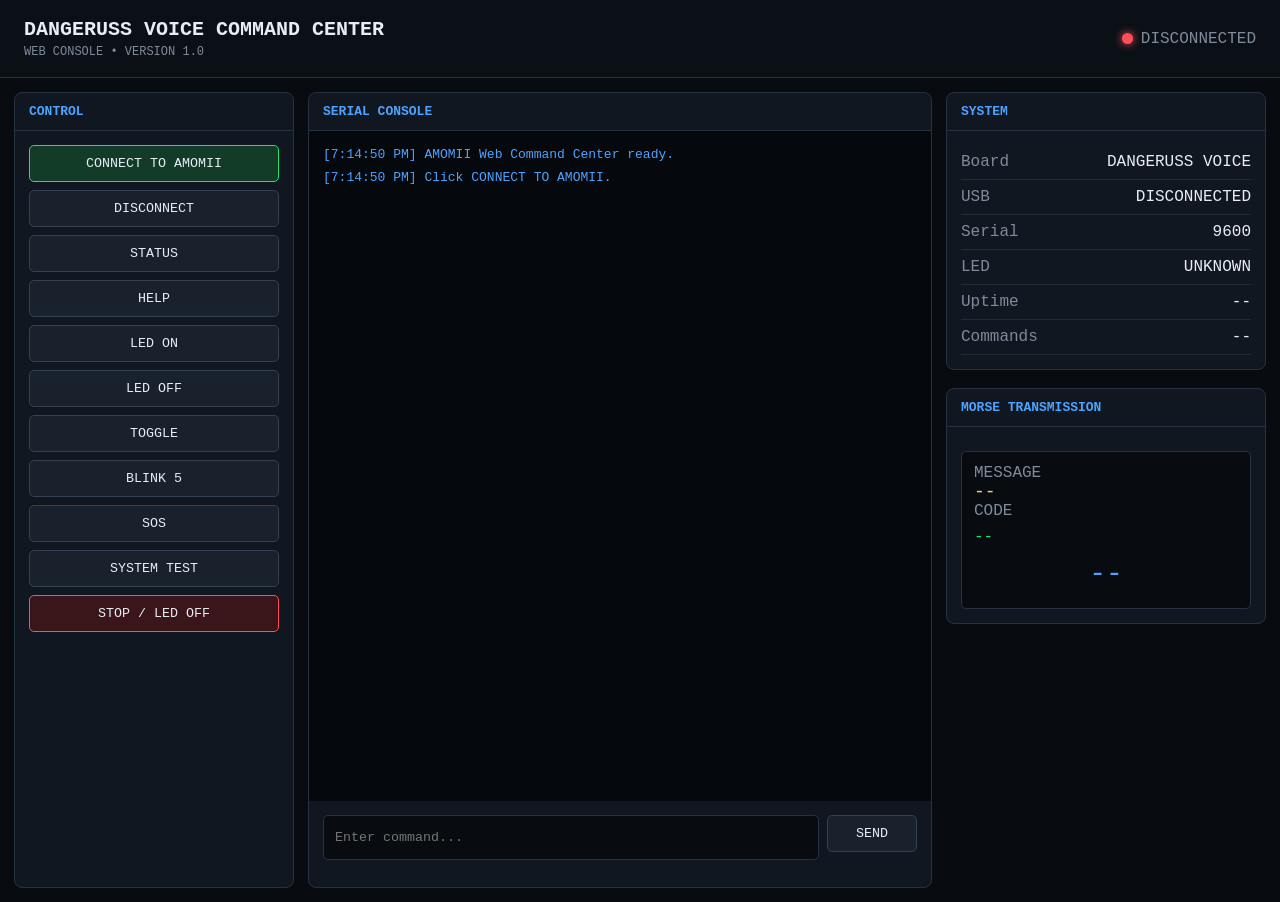
<file: docs/index.html>
<!DOCTYPE html>
<html lang="en">
<head>
<meta charset="UTF-8">
<meta name="viewport" content="width=device-width, initial-scale=1.0">

<title>DANGERUSS Voice Command Center</title>

<style>

:root {
    --bg: #080b10;
    --panel: #111720;
    --panel2: #0c1118;
    --border: #263241;
    --text: #e7edf5;
    --muted: #7f8b9a;
    --green: #20e070;
    --red: #ff4d5a;
    --blue: #4da3ff;
    --yellow: #ffd166;
}

* {
    box-sizing: border-box;
}

body {
    margin: 0;
    background: var(--bg);
    color: var(--text);
    font-family:
        Consolas,
        "Courier New",
        monospace;
}

header {
    padding: 18px 24px;
    border-bottom: 1px solid var(--border);
    background: #0b1017;
    display: flex;
    justify-content: space-between;
    align-items: center;
}

.title {
    font-size: 20px;
    font-weight: bold;
}

.subtitle {
    color: var(--muted);
    font-size: 12px;
    margin-top: 4px;
}

.status {
    display: flex;
    align-items: center;
    gap: 8px;
    color: var(--muted);
}

.status-dot {
    width: 11px;
    height: 11px;
    border-radius: 50%;
    background: var(--red);
    box-shadow: 0 0 8px var(--red);
}

.status-dot.online {
    background: var(--green);
    box-shadow: 0 0 10px var(--green);
}

main {
    display: grid;
    grid-template-columns: 280px 1fr 320px;
    gap: 14px;
    padding: 14px;
    min-height: calc(100vh - 76px);
}

.panel {
    background: var(--panel);
    border: 1px solid var(--border);
    border-radius: 8px;
    overflow: hidden;
}

.panel-title {
    padding: 11px 14px;
    border-bottom: 1px solid var(--border);
    color: var(--blue);
    font-weight: bold;
    font-size: 13px;
}

.panel-content {
    padding: 14px;
}

button {
    width: 100%;
    background: #18212c;
    border: 1px solid #334152;
    color: var(--text);
    padding: 10px;
    margin-bottom: 8px;
    border-radius: 5px;
    font-family: inherit;
    cursor: pointer;
}

button:hover {
    background: #223041;
    border-color: var(--blue);
}

button.primary {
    background: #123b28;
    border-color: var(--green);
}

button.danger {
    background: #3a151a;
    border-color: var(--red);
}

input {
    width: 100%;
    padding: 11px;
    background: #080c11;
    color: var(--text);
    border: 1px solid var(--border);
    border-radius: 5px;
    font-family: inherit;
    outline: none;
}

input:focus {
    border-color: var(--blue);
}

.command-row {
    display: flex;
    gap: 8px;
}

.command-row input {
    flex: 1;
}

.command-row button {
    width: 90px;
}

.console {
    height: calc(100vh - 230px);
    min-height: 400px;
    overflow-y: auto;
    padding: 14px;
    background: #05080c;
    white-space: pre-wrap;
    font-size: 13px;
    line-height: 1.5;
}

.line {
    margin-bottom: 3px;
}

.rx {
    color: #c9d3df;
}

.tx {
    color: var(--green);
}

.info {
    color: var(--blue);
}

.warn {
    color: var(--yellow);
}

.error {
    color: var(--red);
}

.stat {
    display: flex;
    justify-content: space-between;
    padding: 8px 0;
    border-bottom: 1px solid #202a35;
}

.stat-name {
    color: var(--muted);
}

.stat-value {
    color: var(--text);
}

.morse-box {
    background: #080c11;
    border: 1px solid var(--border);
    border-radius: 5px;
    padding: 12px;
    margin-top: 10px;
}

.morse-message {
    color: var(--yellow);
    font-size: 18px;
    word-break: break-word;
}

.morse-code {
    margin-top: 8px;
    color: var(--green);
    word-break: break-word;
}

.morse-current {
    margin-top: 12px;
    font-size: 28px;
    color: var(--blue);
    text-align: center;
    min-height: 38px;
}

@media (max-width: 1000px) {
    main {
        grid-template-columns: 1fr;
    }

    .console {
        height: 500px;
    }
}

</style>
</head>

<body>

<header>

    <div>
        <div class="title">
            DANGERUSS VOICE COMMAND CENTER
        </div>

        <div class="subtitle">
            WEB CONSOLE • VERSION 1.0
        </div>
    </div>

    <div class="status">
        <div id="statusDot" class="status-dot"></div>
        <span id="statusText">DISCONNECTED</span>
    </div>

</header>


<main>

    <!-- LEFT -->

    <section class="panel">

        <div class="panel-title">
            CONTROL
        </div>

        <div class="panel-content">

            <button id="connectBtn" class="primary">
                CONNECT TO AMOMII
            </button>

            <button id="disconnectBtn">
                DISCONNECT
            </button>

            <br>

            <button onclick="sendCommand('status')">
                STATUS
            </button>

            <button onclick="sendCommand('help')">
                HELP
            </button>

            <button onclick="sendCommand('on')">
                LED ON
            </button>

            <button onclick="sendCommand('off')">
                LED OFF
            </button>

            <button onclick="sendCommand('toggle')">
                TOGGLE
            </button>

            <button onclick="sendCommand('blink 5')">
                BLINK 5
            </button>

            <button onclick="sendCommand('sos')">
                SOS
            </button>

            <button onclick="sendCommand('test')">
                SYSTEM TEST
            </button>

            <button class="danger" onclick="sendCommand('off')">
                STOP / LED OFF
            </button>

        </div>

    </section>


    <!-- CENTER -->

    <section class="panel">

        <div class="panel-title">
            SERIAL CONSOLE
        </div>

        <div id="console" class="console"></div>

        <div class="panel-content">

            <div class="command-row">

                <input
                    id="commandInput"
                    type="text"
                    placeholder="Enter command..."
                    autocomplete="off"
                >

                <button onclick="sendInput()">
                    SEND
                </button>

            </div>

        </div>

    </section>


    <!-- RIGHT -->

    <section>

        <div class="panel">

            <div class="panel-title">
                SYSTEM
            </div>

            <div class="panel-content">

                <div class="stat">
                    <span class="stat-name">Board</span>
                    <span id="board" class="stat-value">
                        DANGERUSS VOICE
                    </span>
                </div>

                <div class="stat">
                    <span class="stat-name">USB</span>
                    <span id="usb" class="stat-value">
                        DISCONNECTED
                    </span>
                </div>

                <div class="stat">
                    <span class="stat-name">Serial</span>
                    <span class="stat-value">
                        9600
                    </span>
                </div>

                <div class="stat">
                    <span class="stat-name">LED</span>
                    <span id="led" class="stat-value">
                        UNKNOWN
                    </span>
                </div>

                <div class="stat">
                    <span class="stat-name">Uptime</span>
                    <span id="uptime" class="stat-value">
                        --
                    </span>
                </div>

                <div class="stat">
                    <span class="stat-name">Commands</span>
                    <span id="commands" class="stat-value">
                        --
                    </span>
                </div>

            </div>

        </div>


        <br>


        <div class="panel">

            <div class="panel-title">
                MORSE TRANSMISSION
            </div>

            <div class="panel-content">

                <div class="morse-box">

                    <div class="stat-name">
                        MESSAGE
                    </div>

                    <div
                        id="morseMessage"
                        class="morse-message"
                    >
                        --
                    </div>

                    <div class="stat-name">
                        CODE
                    </div>

                    <div
                        id="morseCode"
                        class="morse-code"
                    >
                        --
                    </div>

                    <div
                        id="morseCurrent"
                        class="morse-current"
                    >
                        --
                    </div>

                </div>

            </div>

        </div>

    </section>

</main>


<script>

let port = null;
let reader = null;
let writer = null;

let morseMessage = "";
let morseParts = [];

const consoleElement =
    document.getElementById("console");

const input =
    document.getElementById("commandInput");

const statusDot =
    document.getElementById("statusDot");

const statusText =
    document.getElementById("statusText");


function log(text, type = "rx") {

    const line =
        document.createElement("div");

    line.className = "line " + type;

    const time =
        new Date().toLocaleTimeString();

    line.textContent =
        `[${time}] ${text}`;

    consoleElement.appendChild(line);

    consoleElement.scrollTop =
        consoleElement.scrollHeight;
}


function setConnected(value) {

    if (value) {

        statusDot.classList.add("online");
        statusText.textContent = "CONNECTED";

        document.getElementById("usb")
            .textContent = "CONNECTED";

    } else {

        statusDot.classList.remove("online");
        statusText.textContent = "DISCONNECTED";

        document.getElementById("usb")
            .textContent = "DISCONNECTED";
    }
}


async function connect() {

    if (!("serial" in navigator)) {

        alert(
            "Web Serial is not supported. " +
            "Use Google Chrome or Microsoft Edge."
        );

        return;
    }

    try {

        port =
            await navigator.serial.requestPort();

        await port.open({
            baudRate: 9600
        });

        writer =
            port.writable.getWriter();

        setConnected(true);

        log(
            "Connected to AMOMII ONE.",
            "info"
        );

        readSerial();

    } catch (error) {

        log(
            "Connection error: " + error,
            "error"
        );
    }
}


async function disconnect() {

    try {

        if (reader) {
            await reader.cancel();
            reader.releaseLock();
            reader = null;
        }

        if (writer) {
            writer.releaseLock();
            writer = null;
        }

        if (port) {
            await port.close();
            port = null;
        }

        setConnected(false);

        log(
            "Disconnected.",
            "warn"
        );

    } catch (error) {

        log(
            "Disconnect error: " + error,
            "error"
        );
    }
}


async function readSerial() {

    let buffer = "";

    const decoder =
        new TextDecoder();

    while (port && port.readable) {

        reader =
            port.readable.getReader();

        try {

            while (true) {

                const { value, done } =
                    await reader.read();

                if (done)
                    break;

                buffer +=
                    decoder.decode(
                        value,
                        { stream: true }
                    );

                let lines =
                    buffer.split(/\r?\n/);

                buffer =
                    lines.pop();

                for (const line of lines) {

                    if (line.length > 0) {

                        processSerialLine(line);

                    }
                }
            }

        } catch (error) {

            log(
                "Serial error: " + error,
                "error"
            );

        } finally {

            reader.releaseLock();
            reader = null;
        }
    }
}


function processSerialLine(line) {

    log(line, "rx");

    parseStatus(line);
    parseMorse(line);
}


function parseStatus(line) {

    if (line.includes("LED ON")) {

        document.getElementById("led")
            .textContent = "ON";
    }

    if (line.includes("LED OFF")) {

        document.getElementById("led")
            .textContent = "OFF";
    }

    const uptime =
        line.match(/Uptime:\s*(.+)/i);

    if (uptime) {

        document.getElementById("uptime")
            .textContent = uptime[1];
    }

    const commands =
        line.match(/Commands:\s*(\d+)/i);

    if (commands) {

        document.getElementById("commands")
            .textContent = commands[1];
    }
}


function parseMorse(line) {

    const tx =
        line.match(/MORSE TX:\s*(.+)/i);

    if (tx) {

        morseMessage =
            tx[1];

        document.getElementById(
            "morseMessage"
        ).textContent =
            morseMessage;

        document.getElementById(
            "morseCode"
        ).textContent =
            "--";

        document.getElementById(
            "morseCurrent"
        ).textContent =
            "TRANSMITTING...";
    }


    const character =
        line.match(/^([A-Z0-9]):\s*(.+)$/);

    if (character) {

        const letter =
            character[1];

        const code =
            character[2];

        morseParts.push(code);

        document.getElementById(
            "morseCode"
        ).textContent =
            morseParts.join(" ");

        document.getElementById(
            "morseCurrent"
        ).textContent =
            letter + "  " + code;
    }


    if (
        line.toLowerCase()
            .includes("morse complete")
    ) {

        document.getElementById(
            "morseCurrent"
        ).textContent =
            "TRANSMISSION COMPLETE";

        morseParts = [];
    }
}


async function sendCommand(command) {

    if (!port || !writer) {

        log(
            "Not connected.",
            "error"
        );

        return;
    }

    try {

        const data =
            command + "\n";

        await writer.write(
            new TextEncoder().encode(data)
        );

        log(
            "> " + command,
            "tx"
        );

    } catch (error) {

        log(
            "Send error: " + error,
            "error"
        );
    }
}


function sendInput() {

    const command =
        input.value.trim();

    if (!command)
        return;

    sendCommand(command);

    input.value = "";
}


input.addEventListener(
    "keydown",
    event => {

        if (event.key === "Enter") {

            sendInput();

        }

    }
);


document.getElementById("connectBtn")
    .addEventListener(
        "click",
        connect
    );


document.getElementById("disconnectBtn")
    .addEventListener(
        "click",
        disconnect
    );
 
log(
    "AMOMII Web Command Center ready.",
    "info"
);

log(
    "Click CONNECT TO AMOMII.",
    "info"
);

</script>

</body>
</html>
</file>
